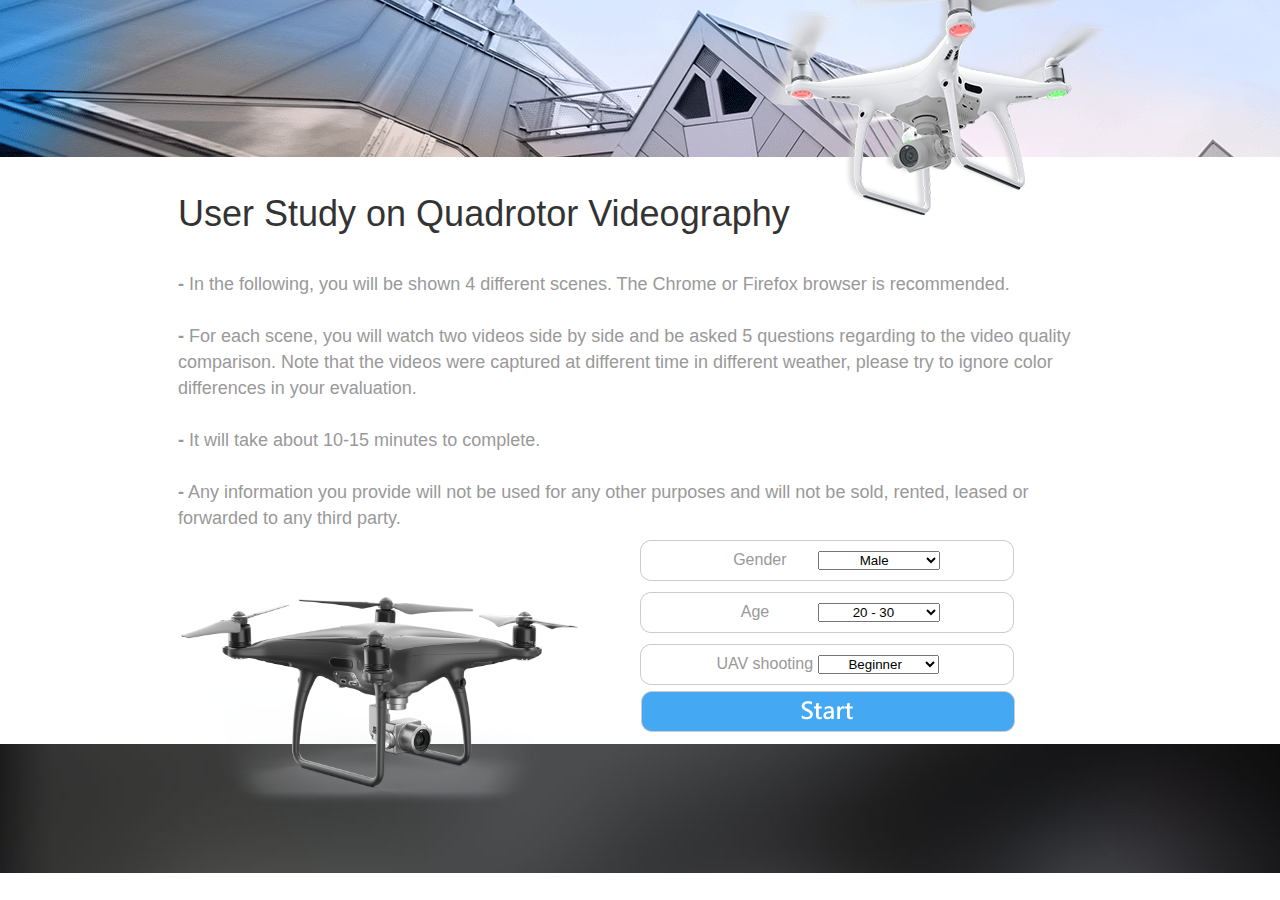
<file: sigdrone_fancy/index.html>
﻿<!DOCTYPE html PUBLIC "-//W3C//DTD XHTML 1.0 Transitional//EN" "http://www.w3.org/TR/xhtml1/DTD/xhtml1-transitional.dtd">
<html xmlns="http://www.w3.org/1999/xhtml">
<head>
<meta http-equiv="Content-Type" content="text/html; charset=utf-8" />
<title>Quadrotor Videography</title>
<link href="css/common.css" rel="stylesheet" type="text/css" />

</head>
<body style="background: url(img/web_go.jpg) repeat-x bottom ; ">
<div class="top">
 <div style="with:1000px; margin:auto;"><img style=" margin-left:600px;" src="img/white.png" width="355" height="215" /></div>
</div>
<div class="main">
  <p>&nbsp;</p>
  <p>&nbsp;</p>
  <p style=" font-size:36px;  color:#333;">User Study on Quadrotor Videography</p>
  <p>&nbsp;</p>
  <p>&nbsp;</p>
  <p style=" font-size:18px; line-height:26px; color:#999;"><strong>-</strong> In the following, you will be shown 4 different scenes. The Chrome or Firefox browser is recommended.<br />
    <br />
  <strong>-</strong> For each scene, you will watch two videos side by side and be asked 5 questions regarding to the video quality comparison. Note that the videos were captured at different time in different weather, please try to ignore color differences in your evaluation.<br />
  <br />
  <strong>-</strong> It will take about 10-15 minutes to complete.<br />
  <br />
  <strong>-</strong> Any information you provide will not be used for any other purposes and will not be sold, rented, leased or forwarded to any third party.</p>
</div>

<form name="form_info" method="post" action="vote.php" >
<div class="main"><table width="1100" border="0" align="center" cellpadding="0">
  <tr>
    <td width="456"><p>&nbsp;</p>
      <p>&nbsp;</p></td>
    <td  style=" vertical-align:top" width="638" rowspan="2" ><table width="50%" border="0" cellpadding="0">
      <tr>
        <td style="with:375px; height:50px; background:url(img/web_go.png) no-repeat center; text-align:center; line-height:50px; color:#999"> &nbsp; &nbsp; Gender &nbsp; &nbsp; &nbsp;
            <select name="Usr_Info_Gender"> 
                <option value="1">&nbsp;&nbsp;&nbsp;&nbsp;&nbsp;&nbsp;&nbsp;&nbsp;&nbsp;&nbsp;Male&nbsp;&nbsp;&nbsp;&nbsp;&nbsp;&nbsp;&nbsp;&nbsp;&nbsp;</option> 
                <option value="0">&nbsp;&nbsp;&nbsp;&nbsp;&nbsp;&nbsp;&nbsp;&nbsp;Female&nbsp;&nbsp;&nbsp;&nbsp;&nbsp;&nbsp;</option>
                
                 
            </select>
            </td>
       </td>
      </tr>
      <tr>
       <td style="with:375px; height:50px; background:url(img/web_go.png) no-repeat center; text-align:center; line-height:50px; color:#999">&nbsp;&nbsp;&nbsp;&nbsp;&nbsp; Age &nbsp;&nbsp;&nbsp;&nbsp;&nbsp;&nbsp;&nbsp;&nbsp;&nbsp;
        <select name="Usr_Info_Age"> 
                <option value="0">&nbsp;&nbsp;&nbsp;&nbsp;&nbsp;&nbsp;&nbsp;Under 20&nbsp;&nbsp;&nbsp;&nbsp;&nbsp;</option> 
                <option value="20" selected="20">&nbsp;&nbsp;&nbsp;&nbsp;&nbsp;&nbsp;&nbsp;&nbsp;20 - 30&nbsp;&nbsp;&nbsp;&nbsp;&nbsp;&nbsp;</option> 
                <option value="31">&nbsp;&nbsp;&nbsp;&nbsp;&nbsp;&nbsp;&nbsp;&nbsp;31 - 40&nbsp;&nbsp;&nbsp;&nbsp;&nbsp;&nbsp;</option> 
                <option value="41">&nbsp;&nbsp;&nbsp;&nbsp;&nbsp;&nbsp;&nbsp;&nbsp;41 - 50&nbsp;&nbsp;&nbsp;&nbsp;&nbsp;&nbsp;</option> 
                <option value="50">&nbsp;&nbsp;&nbsp;&nbsp;&nbsp;&nbsp;&nbsp;Above 50</option> 
            </select>
       </td>

      </tr>
      <tr>
        <td style="with:375px; height:50px; background:url(img/web_go.png) no-repeat center; text-align:center; line-height:50px; color:#999">UAV shooting 
            <select name="Usr_Info_Pilot" > 
                <option value="0">&nbsp;&nbsp;&nbsp;&nbsp;&nbsp;&nbsp;&nbsp;&nbsp;&nbsp;Never&nbsp;&nbsp;&nbsp;</option> 
                <option value="1" selected="21">&nbsp;&nbsp;&nbsp;&nbsp;&nbsp;&nbsp;&nbsp;Beginner</option> 
                <option value="2">&nbsp;&nbsp;Knowledgeable</option> 
                <option value="3">&nbsp;&nbsp;&nbsp;&nbsp;&nbsp;&nbsp;&nbsp;&nbsp;Expert</option> 
            </select>
        </td>
      </tr>
      <tr>
        <td><input type="image" src="img/submit.png" method="post" width="375" height="41" /></td>
      </tr>
    </table></td>
  </tr>
  <tr>
    <td><img src="img/e-4-b763d7d89a1ad88852d8eb791ce72fae.png" width="398" height="244" /></td>
    </tr>
  <tr>
    <td><p>&nbsp;</p>
      <p>&nbsp;</p>
      <p>&nbsp;</p></td>
    <td  style=" vertical-align:top">&nbsp;</td>
  </tr>
</table>
</div>
</form>

</body>
</html>
</file>
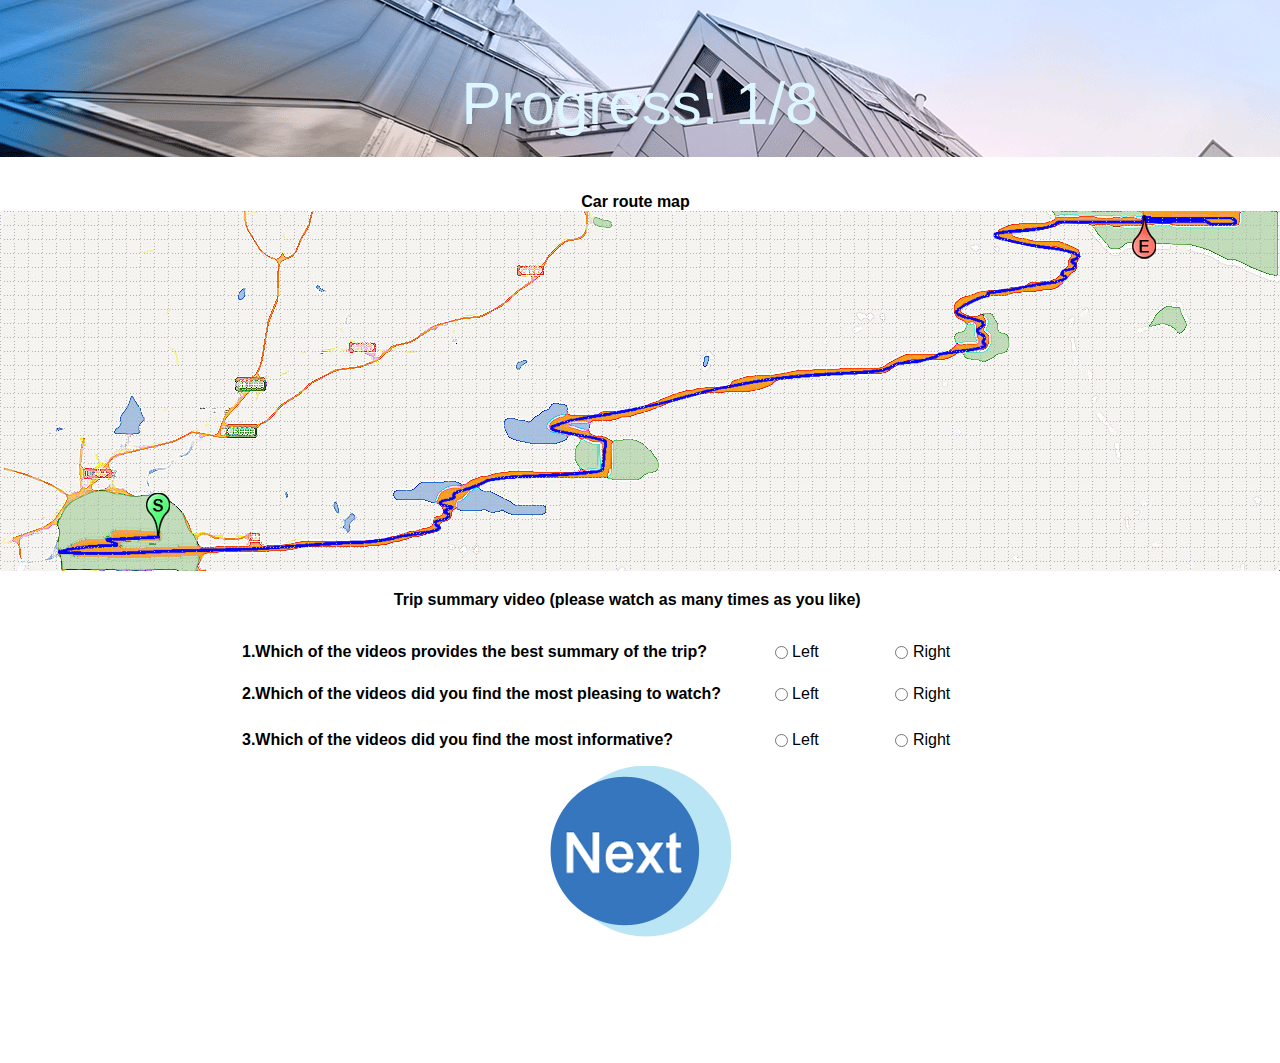
<file: sigdrone_fancy/vote_.html>
﻿<!DOCTYPE html PUBLIC "-//W3C//DTD XHTML 1.0 Transitional//EN" "http://www.w3.org/TR/xhtml1/DTD/xhtml1-transitional.dtd">
<html xmlns="http://www.w3.org/1999/xhtml">
<head>
<meta http-equiv="Content-Type" content="text/html; charset=utf-8" />
<title>Workshop 2014</title>
<link href="css/common.css" rel="stylesheet" type="text/css" />


</head>
<body>
<div class="top"> 
  <p>&nbsp;</p>
  <p>Progress: 1/8</p>
</div>
<div style="width:1280px; margin:auto;">
  <p>&nbsp;</p>
  <table width="98%" border="0" cellpadding="0" cellspacing="0">
    <tr>
      <td align="center"><p>&nbsp;</p>
      <p><strong>Car route map&nbsp;&nbsp;</strong></p></td>
    </tr>
    <tr>
      <td><img src="img/2_se.jpg" width="1280" height="360" /></td>
    </tr>
  </table>
  <p>&nbsp;</p>
  <table width="98%" border="0">
    <tr>
      <td align="center"><strong>Trip summary video (please watch as many times as you like)</strong></td>
    </tr>
    <tr>
      <td>&nbsp;</td>
    </tr>
  </table>
  <form id="form1" name="form1" method="post" action="">
    <table style=" margin:auto;" width="800" border="0" align="center">
      <tr>
        <td width="67%" height="38"><strong>1.Which of the videos provides the best summary of the trip?</strong></td>
        <td width="15%"><input type="radio" name="radio" id="radio" value="radio" />
        <label for="radio">Left        </label></td>
        <td width="18%"><input type="radio" name="radio" id="radio2" value="radio" />
          Right</td>
      </tr>
      <tr>
        <td height="41"><strong>2.Which of the videos did you find the most pleasing to watch?</strong></td>
        <td><input type="radio" name="radio" id="radio" value="radio" />
          <label for="radio">Left </label></td>
        <td><input type="radio" name="radio" id="radio2" value="radio" />
          Right</td>
      </tr>
      <tr>
        <td height="48"><strong>3.Which of the videos did you find the most informative?</strong></td>
        <td><input type="radio" name="radio" id="radio" value="radio" />
          <label for="radio">Left </label></td>
        <td><input type="radio" name="radio" id="radio2" value="radio" />
          Right</td>
      </tr>
    </table>
  </form>
  <div style="width:182px; margin: auto;"
  ;><a href="done.html"><img src="img/next.png" width="182" height="171" /></a></div>
  <p>&nbsp;</p>
  <p>&nbsp;</p>
  <p>&nbsp;</p>
  <p>&nbsp;</p>
  <p>&nbsp;</p>
  <p>&nbsp;</p>
  <p>&nbsp;</p>
</div>
</body>
</html>
</file>
<file: sigdrone_fancy/css/common.css>
/* common */
*,body,div,span,form,ul,li,dl,dt,dd {
	margin: 0px;
	padding: 0px;	
	list-style: none;	
	font-family:'Microsoft YaHei',Arial, Helvetica, sans-serif;
}
a{	text-decoration: none;}
img{ border:0;}
input{  font-size:12px; vertical-align:middle;}
textarea{ color: #333; border:1px solid #64b101; }
body{ }



/*  */
.row {display:block;clear:both;width:auto;height:auto;}
.col {display:inline;clear:none;float:left;width:auto;height:auto;}
.left{float:left;}
.right{float:right;}
.tl{text-align:left;}
.tc{text-align:center;}
.tr{text-align:right;}
.top5{margin-top:5px;}
.top10{margin-top:10px;}
.left5{margin-left:5px;}
.left8{margin-left:8px;}
.left10{margin-left:10px;}
.right10{margin-right:10px;}
.bottom5{margin-bottom:5px;}
.bottom10{margin-bottom:10px;}
.center{margin:auto;}
.clear{ clear:both;}



.top{ height:157px; background: url(../img/bg.gif)   repeat-x ; font-size:60px; text-align:center; color:#ddf6ff; }
.main{ width:924px; margin:auto; }
.main2{ width:1297px; margin:auto; }
</file>
